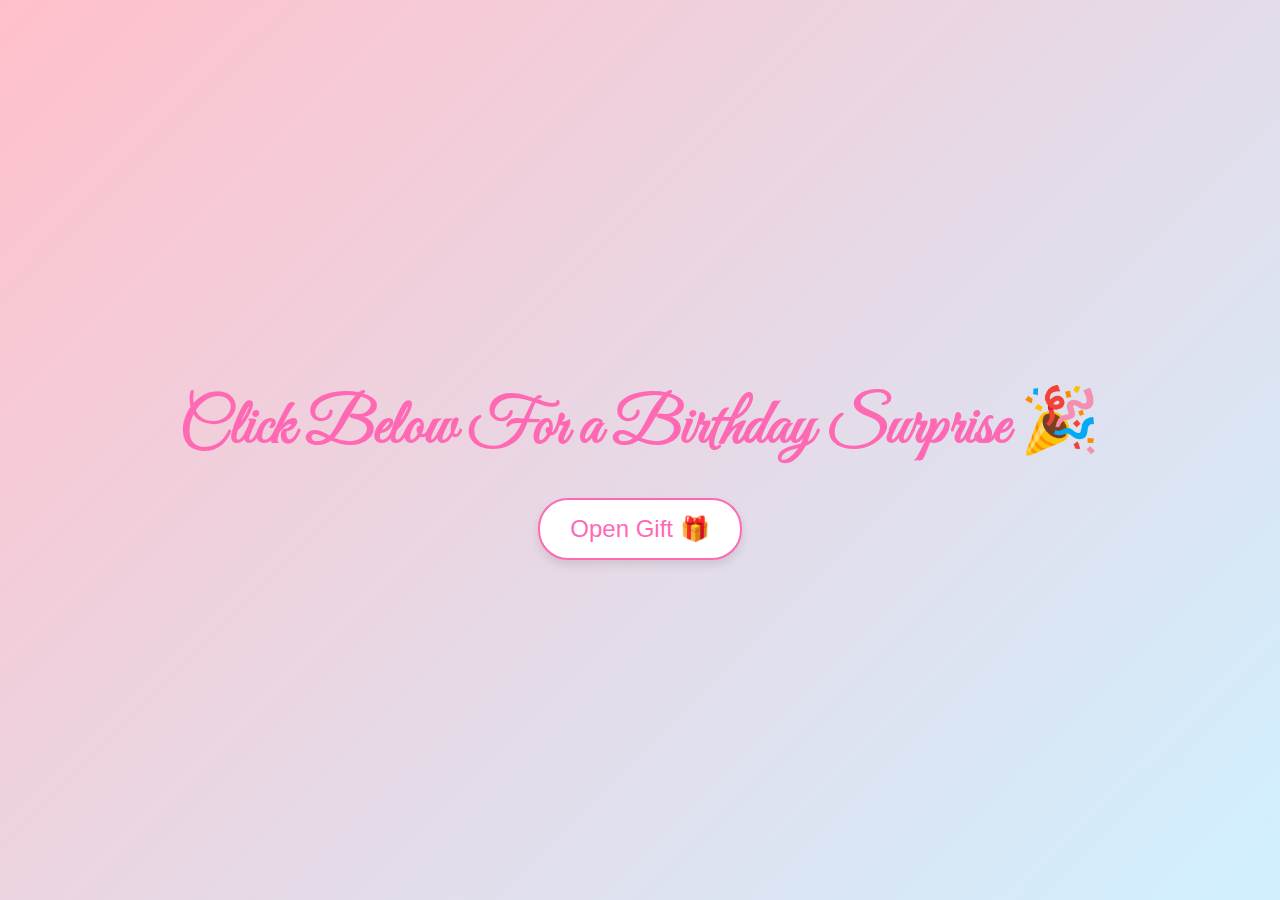
<file: index.html>
<!DOCTYPE html>
<html lang="en">
<head>
  <meta charset="UTF-8" />
  <meta name="viewport" content="width=device-width, initial-scale=1.0" />
  <title>Birthday Surprise</title>
  <link href="https://fonts.googleapis.com/css2?family=Great+Vibes&family=Poppins:wght@400;700&display=swap" rel="stylesheet">
  <style>
    body, html {
      margin: 0;
      padding: 0;
      width: 100%;
      height: 100%;
      overflow: hidden;
      font-family: 'Poppins', sans-serif;
      background: linear-gradient(135deg, #ffc0cb, #add8e6);
      display: flex;
      justify-content: center;
      align-items: center;
      text-align: center;
    }

    #start-page {
      position: absolute;
      width: 100%;
      height: 100%;
      background: linear-gradient(135deg, #ffc0cb, #d0f0ff);
      display: flex;
      flex-direction: column;
      justify-content: center;
      align-items: center;
      z-index: 999;
    }

    #start-page h1 {
      font-family: 'Great Vibes', cursive;
      font-size: 4rem;
      color: #ff69b4;
      margin-bottom: 30px;
      animation: fadeIn 2s ease;
    }

    #start-page button {
      font-size: 1.5rem;
      padding: 15px 30px;
      background-color: #ffffff;
      border: 2px solid #ff69b4;
      border-radius: 30px;
      color: #ff69b4;
      cursor: pointer;
      transition: all 0.3s ease;
      box-shadow: 0 5px 10px rgba(0,0,0,0.1);
    }

    #start-page button:hover {
      background-color: #ff69b4;
      color: white;
    }

    @keyframes fadeIn {
      from { opacity: 0; transform: translateY(-30px); }
      to { opacity: 1; transform: translateY(0); }
    }
  </style>
</head>
<body>
  <div id="start-page">
    <h1>Click Below For a Birthday Surprise 🎉</h1>
    <button onclick="startSurprise()">Open Gift 🎁</button>
  </div>

  <iframe id="main-page" src="imp.html" style="width:100%; height:100vh; border:none; display:none;">' style="width:100%; height:100vh; border:none; display:none;"></iframe>

  <script>
    function startSurprise() {
      document.getElementById("start-page").style.display = "none";
      document.getElementById("main-page").style.display = "block";
    }
  </script>
</body>
</html>
</file>
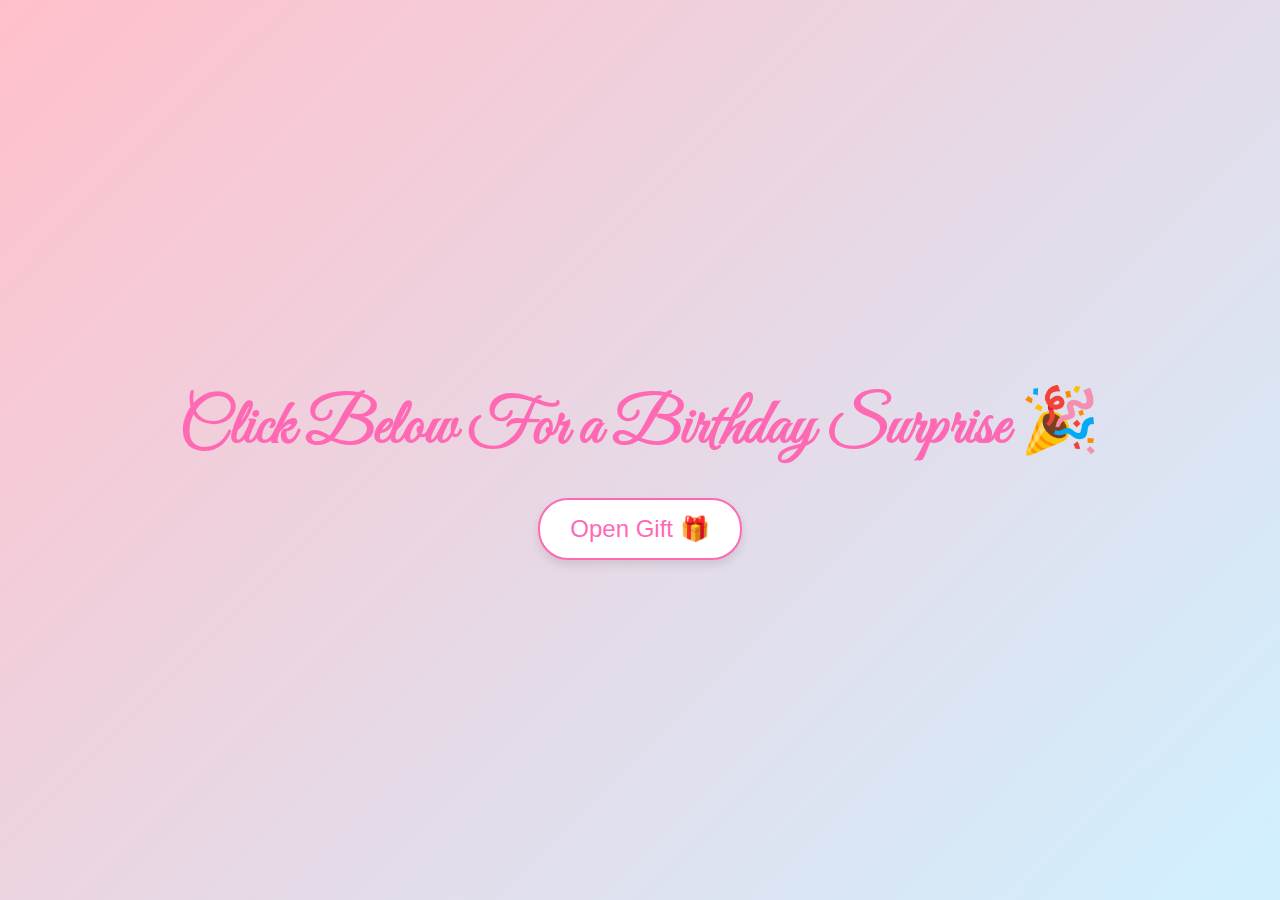
<file: front.html>
<!DOCTYPE html>
<html lang="en">
<head>
  <meta charset="UTF-8" />
  <meta name="viewport" content="width=device-width, initial-scale=1.0" />
  <title>Birthday Surprise</title>
  <link href="https://fonts.googleapis.com/css2?family=Great+Vibes&family=Poppins:wght@400;700&display=swap" rel="stylesheet">
  <style>
    body, html {
      margin: 0;
      padding: 0;
      width: 100%;
      height: 100%;
      overflow: hidden;
      font-family: 'Poppins', sans-serif;
      background: linear-gradient(135deg, #ffc0cb, #add8e6);
      display: flex;
      justify-content: center;
      align-items: center;
      text-align: center;
    }

    #start-page {
      position: absolute;
      width: 100%;
      height: 100%;
      background: linear-gradient(135deg, #ffc0cb, #d0f0ff);
      display: flex;
      flex-direction: column;
      justify-content: center;
      align-items: center;
      z-index: 999;
    }

    #start-page h1 {
      font-family: 'Great Vibes', cursive;
      font-size: 4rem;
      color: #ff69b4;
      margin-bottom: 30px;
      animation: fadeIn 2s ease;
    }

    #start-page button {
      font-size: 1.5rem;
      padding: 15px 30px;
      background-color: #ffffff;
      border: 2px solid #ff69b4;
      border-radius: 30px;
      color: #ff69b4;
      cursor: pointer;
      transition: all 0.3s ease;
      box-shadow: 0 5px 10px rgba(0,0,0,0.1);
    }

    #start-page button:hover {
      background-color: #ff69b4;
      color: white;
    }

    @keyframes fadeIn {
      from { opacity: 0; transform: translateY(-30px); }
      to { opacity: 1; transform: translateY(0); }
    }
  </style>
</head>
<body>
  <div id="start-page">
    <h1>Click Below For a Birthday Surprise 🎉</h1>
    <button onclick="startSurprise()">Open Gift 🎁</button>
  </div>

  <iframe id="main-page" src="index.html" style="width:100%; height:100vh; border:none; display:none;">' style="width:100%; height:100vh; border:none; display:none;"></iframe>

  <script>
    function startSurprise() {
      document.getElementById("start-page").style.display = "none";
      document.getElementById("main-page").style.display = "block";
    }
  </script>
</body>
</html>
</file>
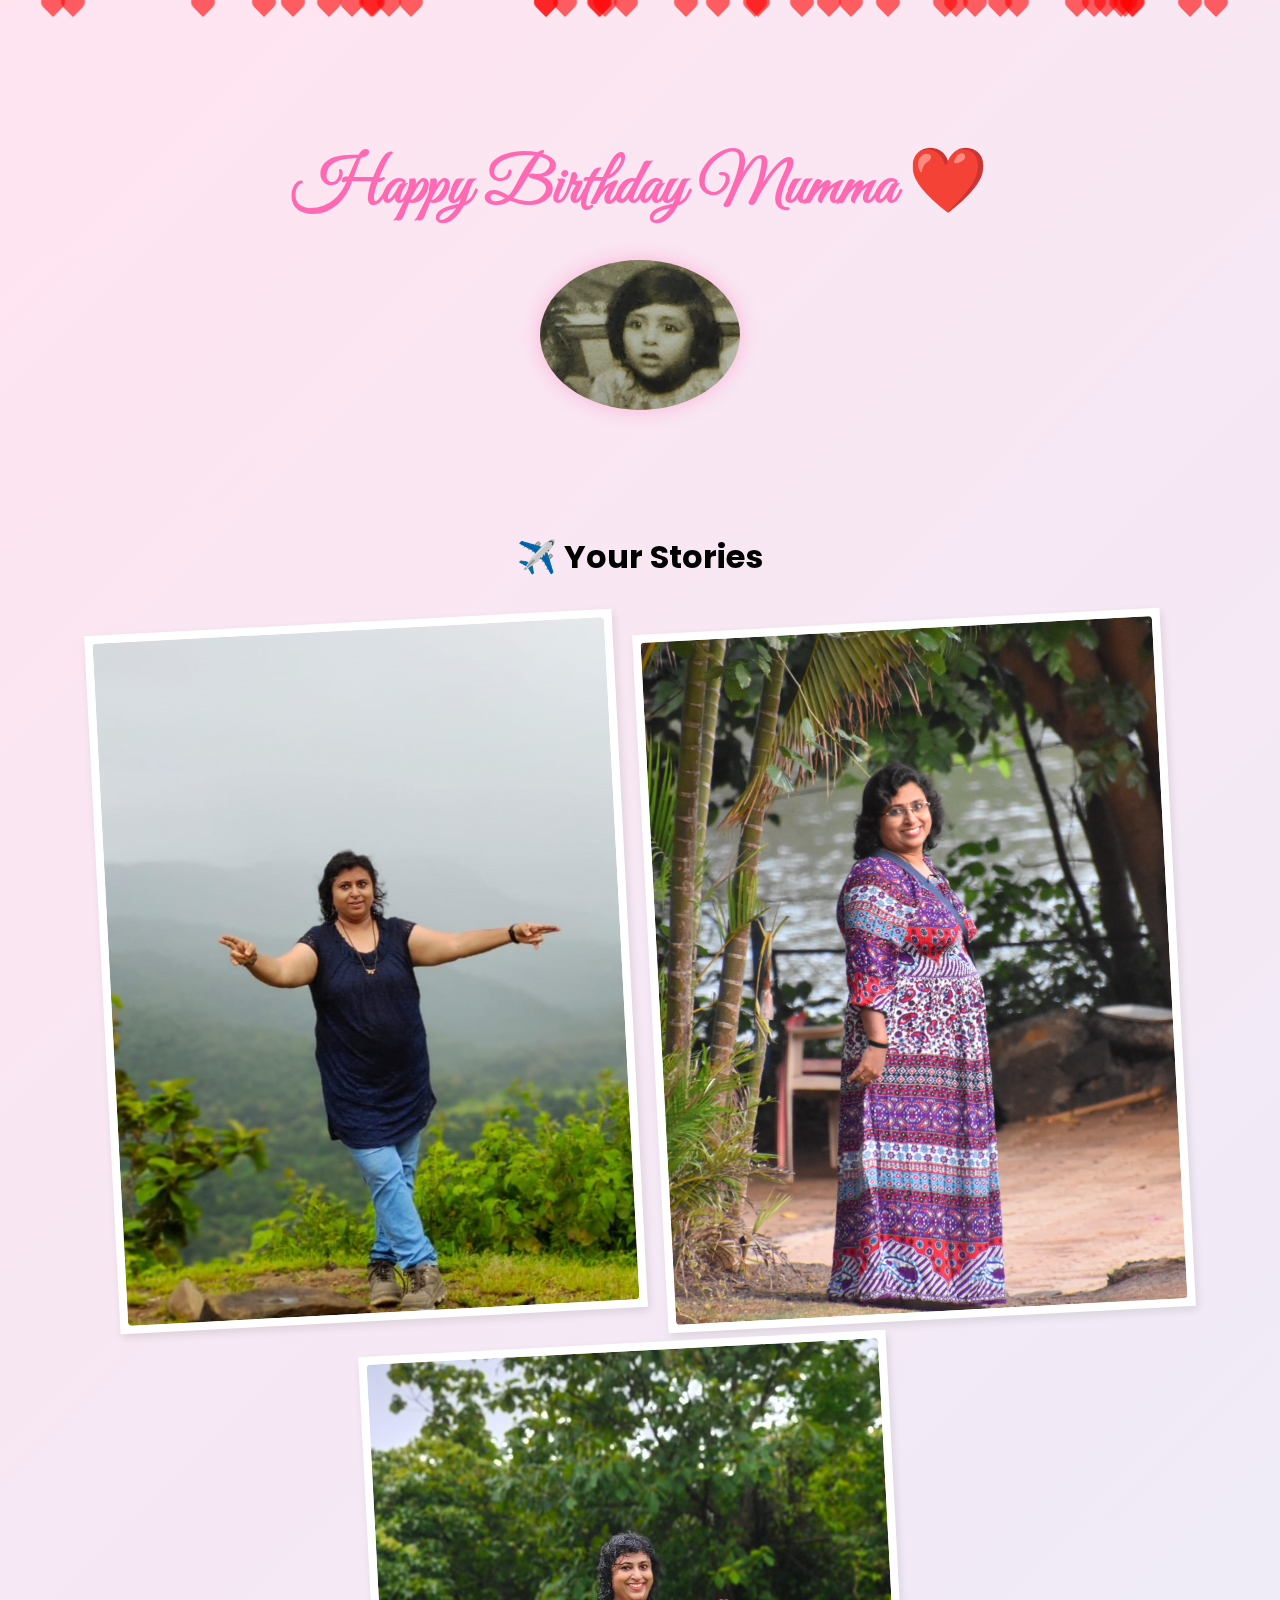
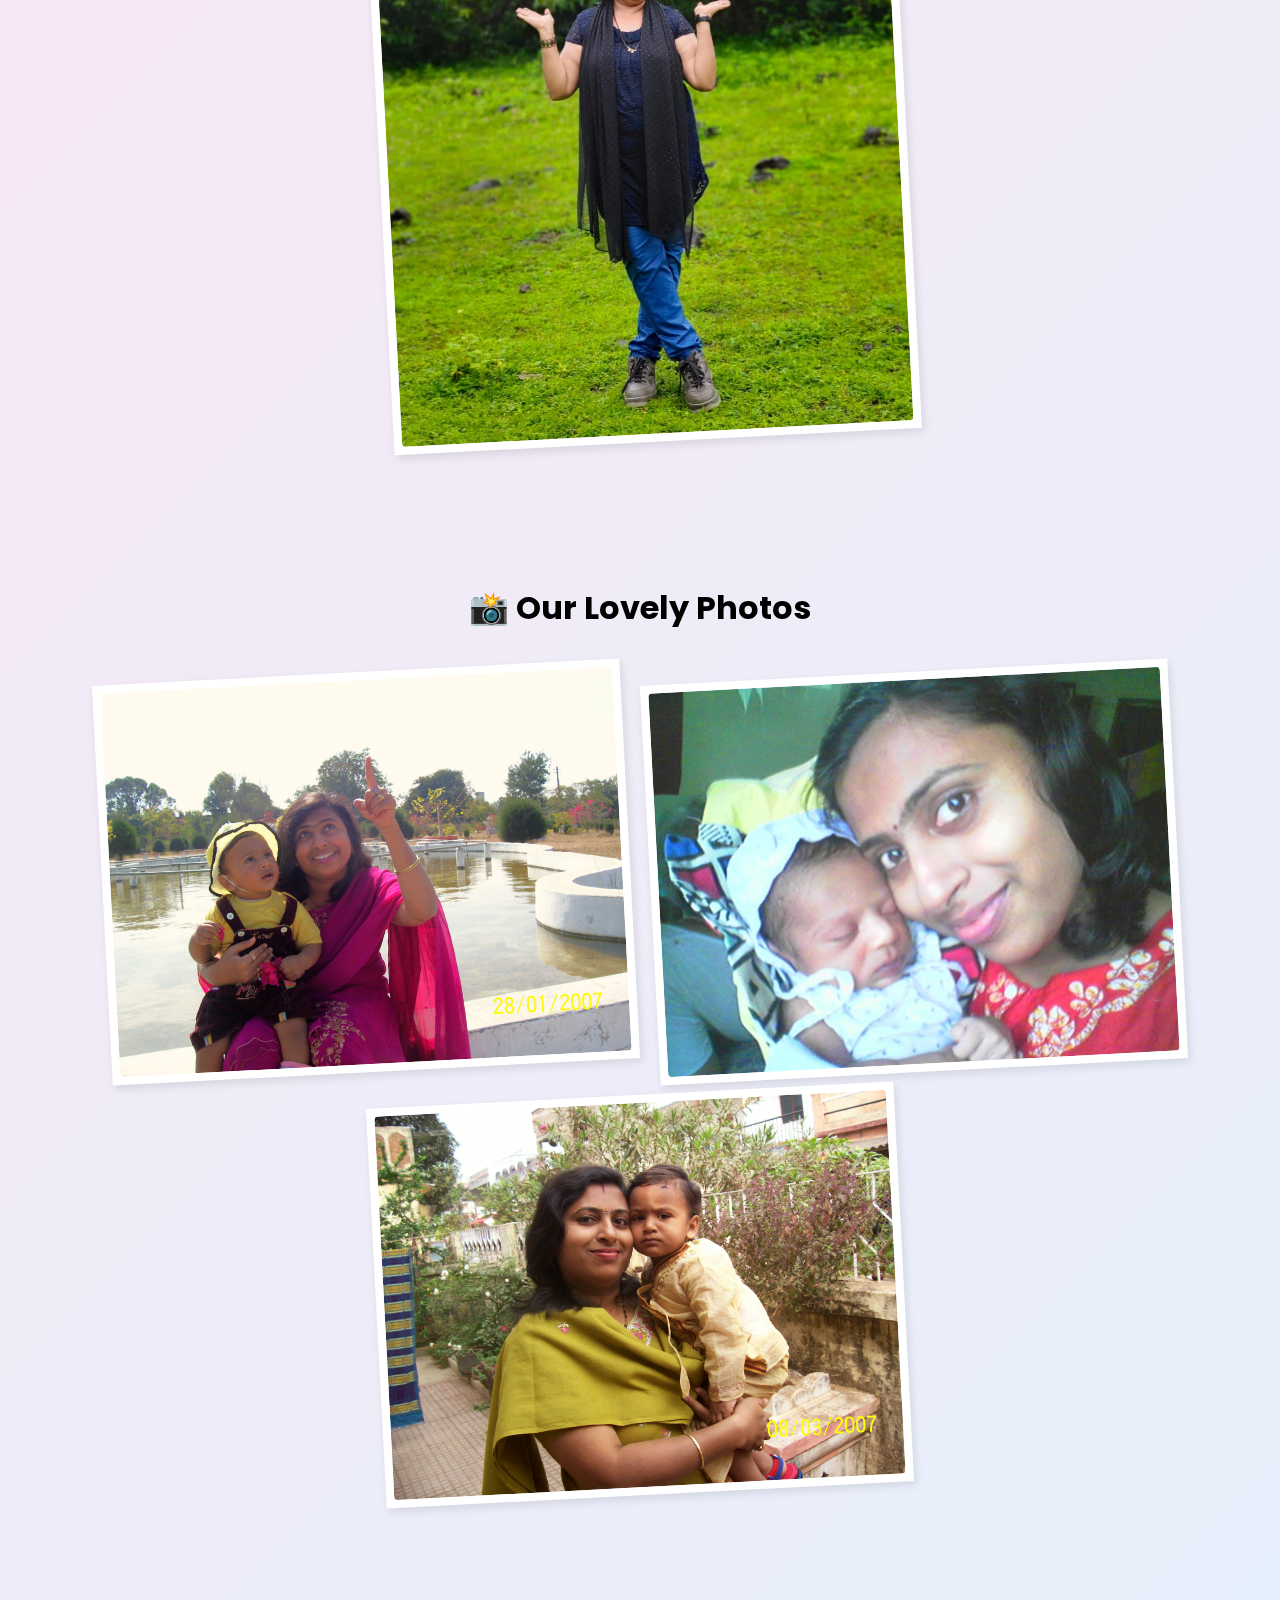
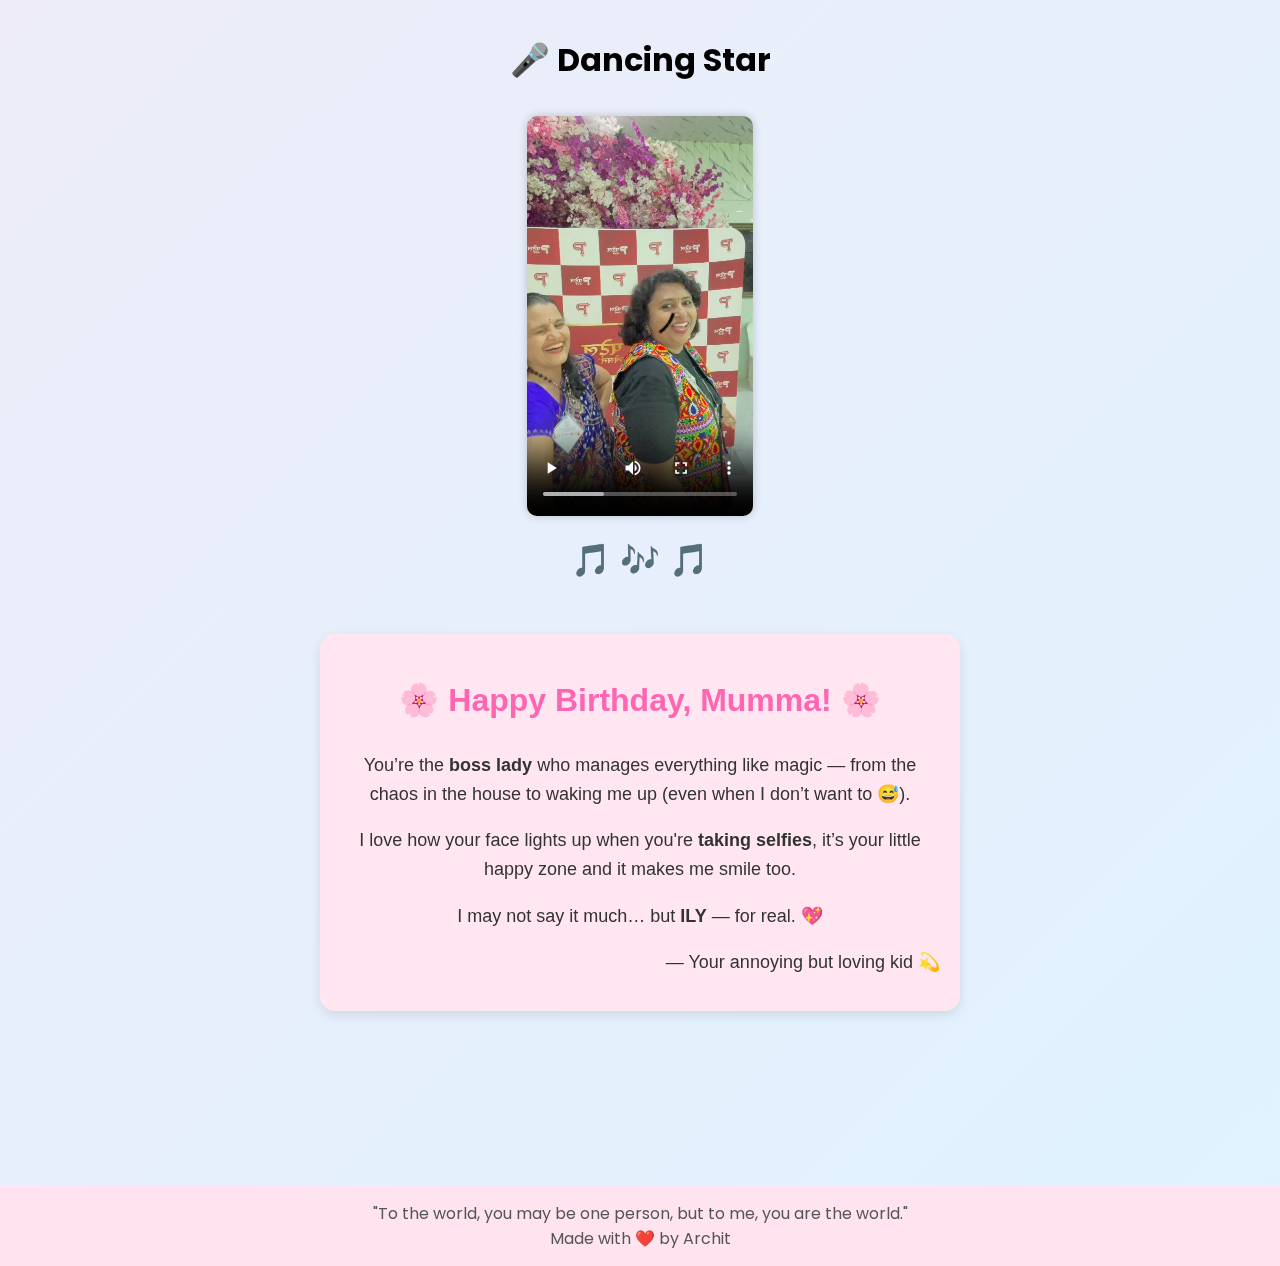
<file: imp.html>
<!DOCTYPE html>
<html lang="en">
<head>
  <meta charset="UTF-8" />
  <meta name="viewport" content="width=device-width, initial-scale=1, maximum-scale=1" />
  <title>Happy Birthday Mumma</title>
  <link href="https://fonts.googleapis.com/css2?family=Great+Vibes&family=Poppins:wght@400;700&display=swap" rel="stylesheet">
  <style>
    body {
      margin: 0;
      font-family: 'Poppins', sans-serif;
      background: linear-gradient(135deg, #ffe4f0, #dff3ff);
      overflow-x: hidden;
      -webkit-font-smoothing: antialiased;
      -moz-osx-font-smoothing: grayscale;
    }

    .floating-hearts {
      position: fixed;
      top: 0;
      left: 0;
      width: 100%;
      height: 100%;
      z-index: -1;
      overflow: hidden;
      pointer-events: none; /* prevent accidental taps */
    }

    .heart {
      position: absolute;
      width: 14px;
      height: 14px;
      background: red;
      transform: rotate(45deg);
      animation: float 10s infinite;
      opacity: 0.6;
      will-change: transform, opacity;
    }

    .heart::before,
    .heart::after {
      content: '';
      position: absolute;
      width: 14px;
      height: 14px;
      background: red;
      border-radius: 50%;
    }

    .heart::before {
      top: -7px;
      left: 0;
    }

    .heart::after {
      left: -7px;
      top: 0;
    }

    @keyframes float {
      0% {
        transform: translateY(100vh) rotate(45deg);
        opacity: 0;
      }
      50% {
        opacity: 1;
      }
      100% {
        transform: translateY(-10vh) rotate(45deg);
        opacity: 0;
      }
    }

    header {
      text-align: center;
      padding: clamp(60px, 10vw, 100px) 20px 40px;
    }

    header h1 {
      font-family: 'Great Vibes', cursive;
      font-size: clamp(2.5rem, 6vw, 4rem);
      color: #ff69b4;
      animation: fadeIn 2s ease-in-out;
      margin-bottom: 0.5em;
    }

    header img {
      width: clamp(120px, 35vw, 200px);
      max-width: 90vw;
      height: auto;
      border-radius: 50%;
      box-shadow: 0 0 20px rgba(255, 105, 180, 0.4);
      animation: zoomIn 2s ease;
    }

    @keyframes fadeIn {
      from {
        opacity: 0;
        transform: translateY(-50px);
      }
      to {
        opacity: 1;
        transform: translateY(0);
      }
    }

    @keyframes zoomIn {
      0% {
        transform: scale(0.6);
        opacity: 0;
      }
      100% {
        transform: scale(1);
        opacity: 1;
      }
    }

    section {
      padding: clamp(30px, 8vw, 50px) 15px;
      text-align: center;
    }

    section h2 {
      font-size: clamp(1.4rem, 4vw, 2rem);
      margin-bottom: 1em;
    }

    .polaroid {
      display: inline-block;
      background: white;
      padding: 8px;
      margin: 8px;
      box-shadow: 2px 4px 8px rgba(0,0,0,0.1);
      transform: rotate(-3deg);
      transition: transform 0.3s ease;
      max-width: 40vw;
      cursor: pointer;
    }

    .polaroid:hover,
    .polaroid:focus {
      transform: rotate(3deg) scale(1.05);
      outline: none;
    }

    .polaroid img {
      width: 100%;
      height: auto;
      display: block;
      border-radius: 4px;
      user-select: none;
    }

    .music-notes {
      font-size: clamp(1.5rem, 5vw, 2rem);
      animation: floatNotes 3s infinite alternate ease-in-out;
      display: inline-block;
      margin-top: 20px;
      user-select: none;
    }

    @keyframes floatNotes {
      0% { transform: translateY(0); }
      100% { transform: translateY(-20px); }
    }

    .letter {
      font-family: 'Great Vibes', cursive;
      font-size: clamp(1.2rem, 4vw, 1.8rem);
      background: #fff0f6;
      padding: 25px 20px;
      margin: 30px auto;
      width: 90%;
      max-width: 600px;
      border-radius: 15px;
      box-shadow: 0 0 15px rgba(255, 192, 203, 0.4);
      animation: fadeIn 2s ease;
      line-height: 1.5;
      word-break: break-word;
    }

    footer {
      padding: 15px 10px;
      background: #ffe4f0;
      text-align: center;
      font-size: clamp(0.8rem, 3vw, 1rem);
      color: #555;
      user-select: none;
    }

    /* Reduce motion for users who prefer it */
    @media (prefers-reduced-motion: reduce) {
      .heart, .music-notes, header h1, header img, .letter {
        animation: none !important;
      }
    }

    /* Adjust floating hearts count on small screens */
    @media (max-width: 600px) {
      .heart {
        width: 12px;
        height: 12px;
      }
      .heart::before,
      .heart::after {
        width: 12px;
        height: 12px;
        top: -6px;
        left: 0;
      }
      .heart::after {
        left: -6px;
        top: 0;
      }
    }
  </style>
</head>
<body>
  <div class="floating-hearts" aria-hidden="true">
    <!-- Hearts generated by JS -->
  </div>

  <header>
    <h1>Happy Birthday Mumma ❤️</h1>
    <img src="mumma.jpg" alt="Mumma Photo" />
  </header>

  <section>
    <h2>✈️ Your Stories</h2>
    <div class="polaroid" tabindex="0"><img src="1.jpg" alt="Travel 1"></div>
    <div class="polaroid" tabindex="0"><img src="2.JPG" alt="Travel 2"></div>
    <div class="polaroid" tabindex="0"><img src="3.jpg" alt="Travel 3"></div>
  </section>

  <section>
    <h2>📸 Our Lovely Photos</h2>
    <div class="polaroid" tabindex="0"><img src="4.jpg" alt="Photo 1"></div>
    <div class="polaroid" tabindex="0"><img src="5.jpg" alt="Photo 2"></div>
    <div class="polaroid" tabindex="0"><img src="6.jpg" alt="Photo 3"></div>
  </section>

<section>
  <h2>🎤 Dancing Star</h2>
  <video controls 
         style="
           width: auto; 
           max-width: 240px;  /* restrict width */
           height: 400px;     /* set fixed height for portrait */
           border-radius: 10px; 
           box-shadow: 0 0 10px rgba(0,0,0,0.2);
           display: block;
           margin: 0 auto;">
    <source src="7.mp4" type="video/mp4" />
    Your browser does not support the video element.
  </video>
  <div class="music-notes" aria-hidden="true">🎵 🎶 🎵</div>
</section>


  <section style="background-color: #ffe6f0; padding: 20px; border-radius: 15px; box-shadow: 0 4px 12px rgba(0,0,0,0.1); max-width: 600px; margin: auto; font-family: 'Segoe UI', sans-serif; color: #333;">
  <h2 style="text-align: center; color: #ff66b2;">🌸 Happy Birthday, Mumma! 🌸</h2>
  <p style="font-size: 18px; line-height: 1.6;">
    You’re the <strong>boss lady</strong> who manages everything like magic — from the chaos in the house to waking me up (even when I don’t want to 😅).
  </p>
  <p style="font-size: 18px; line-height: 1.6;">
    I love how your face lights up when you're <strong>taking selfies</strong>, it’s your little happy zone and it makes me smile too.
  </p>
  <p style="font-size: 18px; line-height: 1.6;">
    I may not say it much… but <strong>ILY</strong> — for real. 💖
  </p>
  <p style="font-size: 18px; text-align: right; margin-top: 20px;">
    — Your annoying but loving kid 💫
  </p>
</section>
  <br>
  <br>
  <br>
  <br>
  <br>
  <br>
  <br>

  <footer>
    "To the world, you may be one person, but to me, you are the world."<br>
    Made with ❤️ by Archit
  </footer>

  <script>
    const heartContainer = document.querySelector(".floating-hearts");
    // Detect screen width and adjust number of hearts
    const heartCount = window.innerWidth <= 600 ? 20 : 40;

    for (let i = 0; i < heartCount; i++) {
      const heart = document.createElement("div");
      heart.className = "heart";
      heart.style.left = Math.random() * 100 + "vw";
      heart.style.animationDuration = (5 + Math.random() * 5) + "s";
      heart.style.animationDelay = (Math.random() * 10) + "s";
      heartContainer.appendChild(heart);
    }
  </script>
</body>
</html>
</file>
